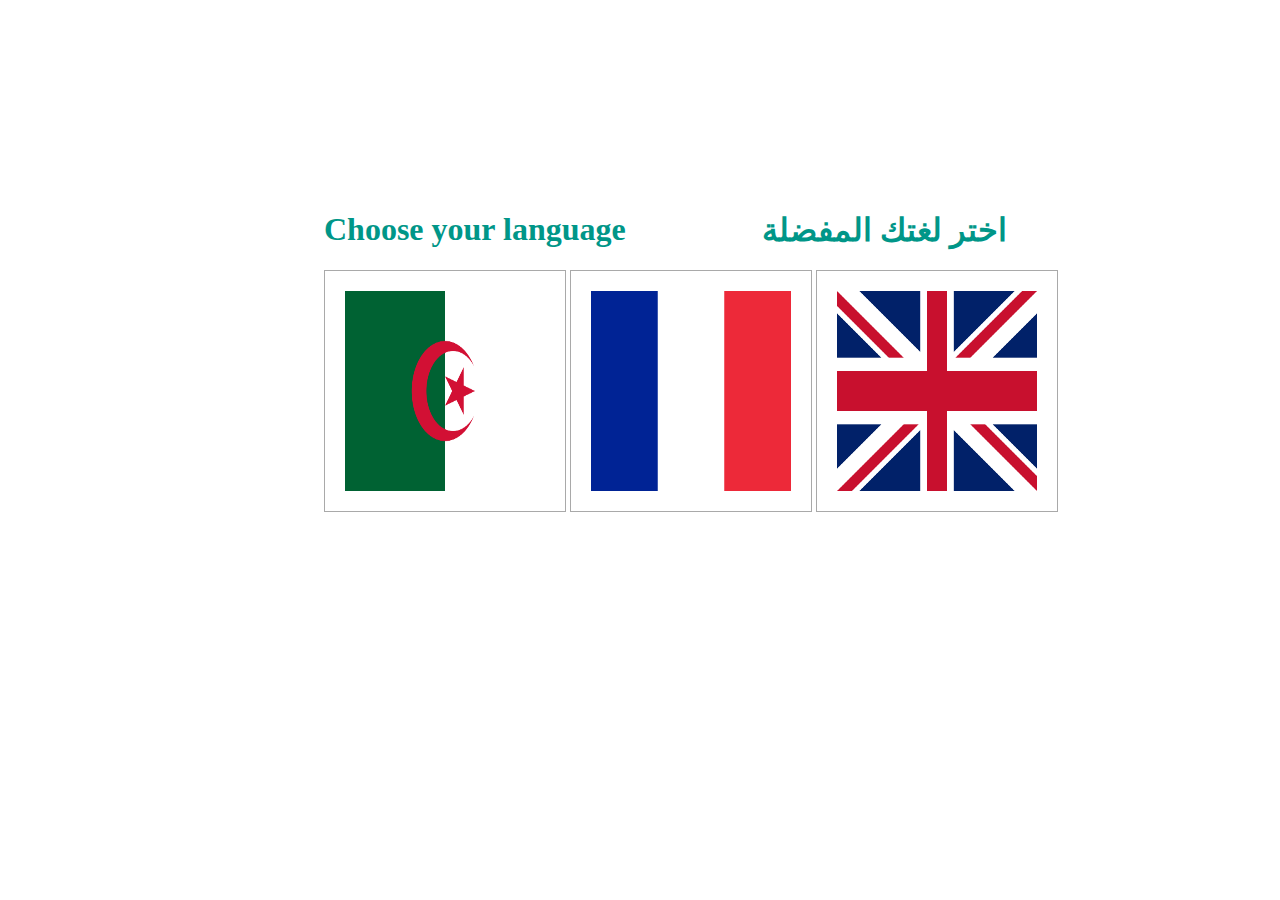
<file: index.html>
<!DOCTYPE html>
<html lang="en">
<head>
    <meta charset="UTF-8">
    <meta name="viewport" content="width=device-width, initial-scale=1.0">
    <meta http-equiv="X-UA-Compatible" content="ie=edge">
    <title>Darket</title>
    <link rel="stylesheet" type="text/css" href="css/language.css">
</head>
<body>
<div class="images">
        <h1 style="color: #009688;   float: left">Choose your language</h1>
        <h1 style="color: #009688; text-align: right; margin-right: 28%;">اختر لغتك المفضلة </h1>
    <a href="choseprofile_ar.html"><img src="img/algeria.webp" height="200px" width="200px" alt=""></a>
    <a href="choseprofile_fr.html"><img src="img/france.webp" height="200px" width="200px" alt=""></a>
    <a href="choseprofile.html"><img src="img/england.webp" height="200px" width="200px" alt=""></a>
</div>
</body>
</html>
</file>
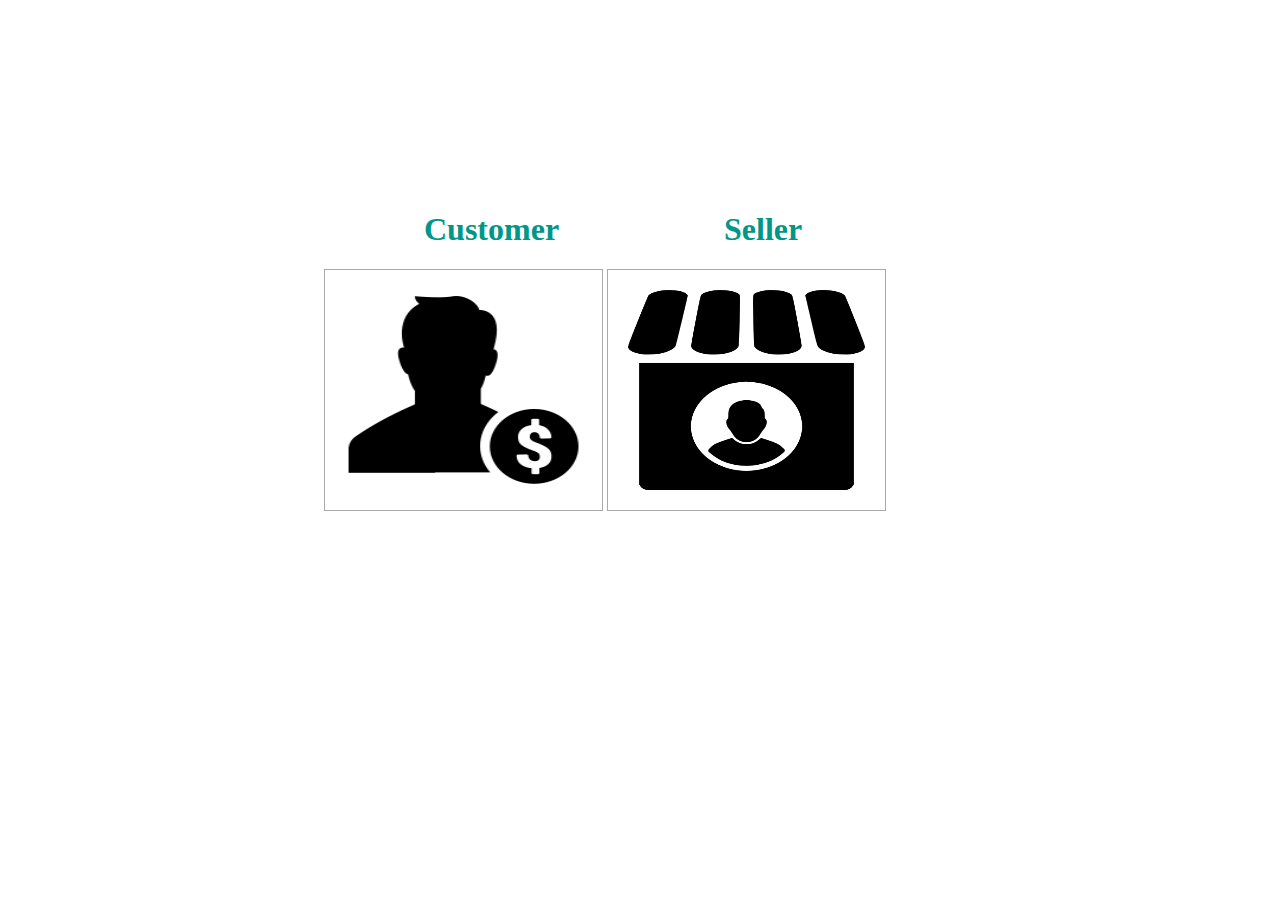
<file: choseprofile.html>
<!DOCTYPE html>
<html lang="en">
<head>
    <meta charset="UTF-8">
    <meta name="viewport" content="width=device-width, initial-scale=1.0">
    <meta http-equiv="X-UA-Compatible" content="ie=edge">
    <title>Darket</title>
    <link rel="stylesheet" type="text/css" href="css/choseprofile.css">
</head>
<body>
<div class="images">
        <h1 style="color: #009688; margin-left:100px;  float: left">Customer</h1>
        <h1 style="color: #009688; margin-left:400px;">Seller</h1>
    <a href="state.html"><img src="img/c4.png" height="200px" width="25%" alt=""></a>
    <a href="createprofile.html"><img src="img/s1.jpg" height="200px" width="25%" alt=""></a>
</div>
</body>
</html>
</file>
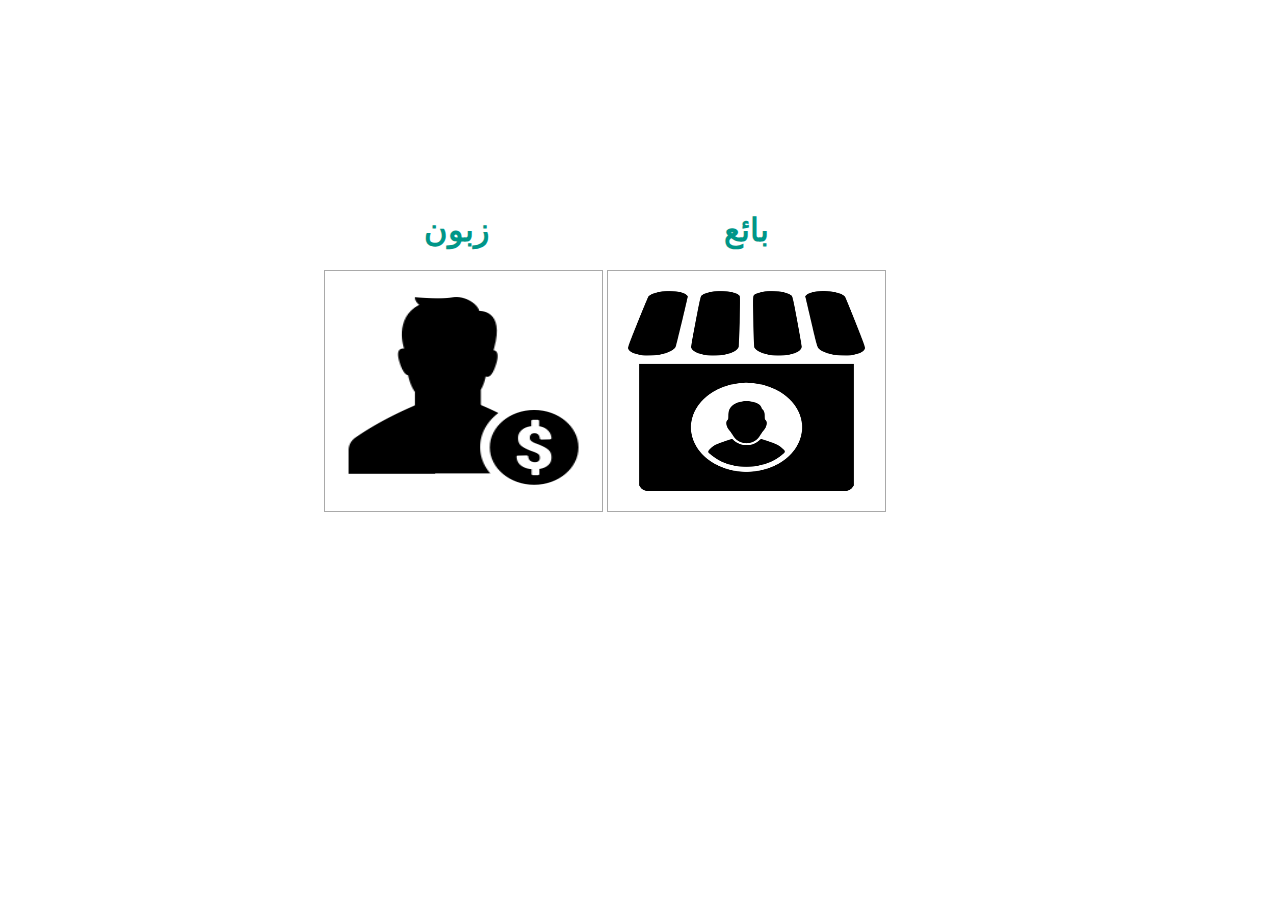
<file: choseprofile_ar.html>
<!DOCTYPE html>
<html lang="en">
<head>
    <meta charset="UTF-8">
    <meta name="viewport" content="width=device-width, initial-scale=1.0">
    <meta http-equiv="X-UA-Compatible" content="ie=edge">
    <title>Darket</title>
    <link rel="stylesheet" type="text/css" href="css/choseprofile.css">
</head>
<body>
<div class="images">
        <h1 style="color: #009688; margin-left:100px;  float: left">زبون</h1>
        <h1 style="color: #009688; margin-left:400px;">بائع</h1>
    <a href="state_ar.html"><img src="img/c4.png" height="200px" width="25%" alt=""></a>
    <a href="createprofile_ar.html"><img src="img/s1.jpg" height="200px" width="25%" alt=""></a>
</div>
</body>
</html>
</file>
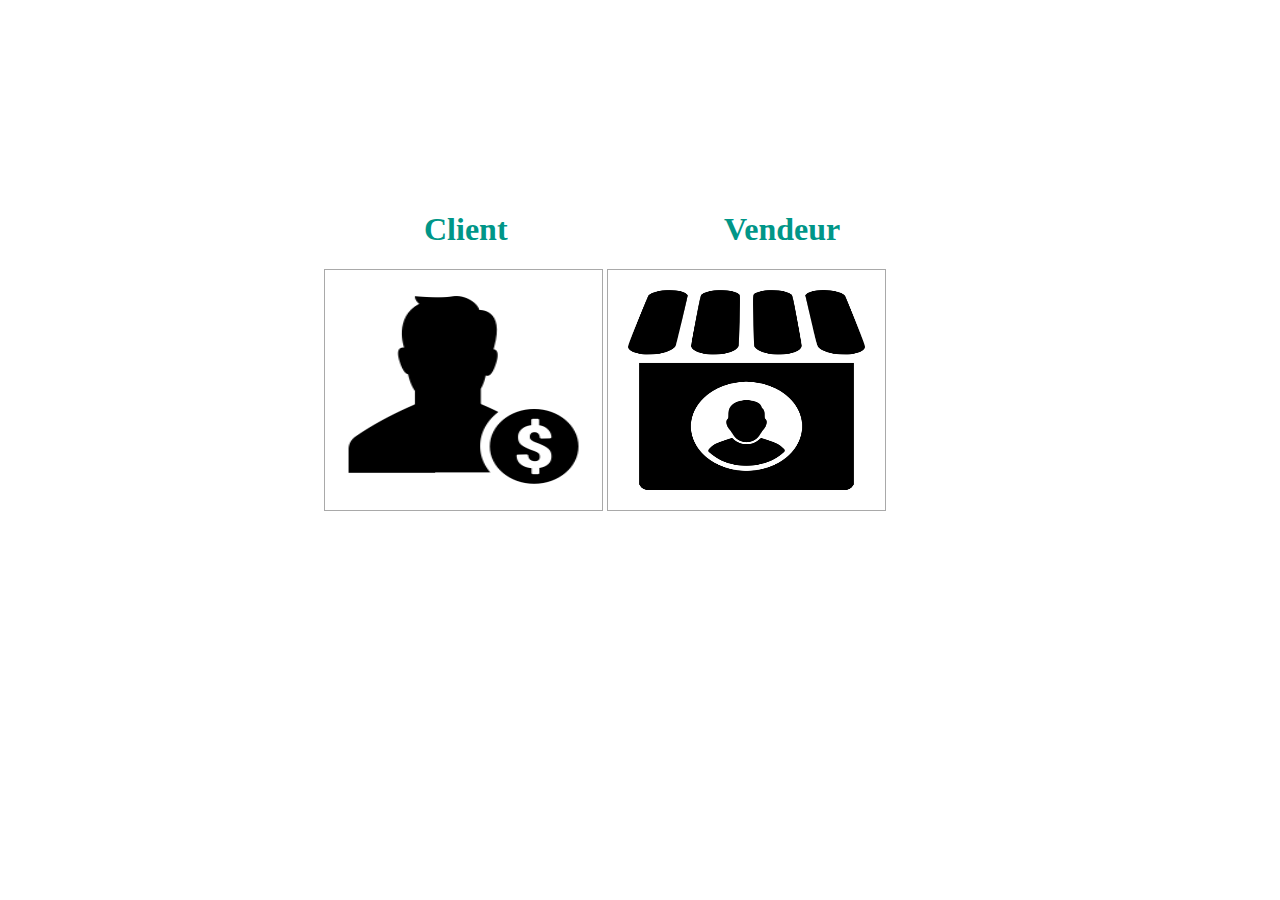
<file: choseprofile_fr.html>
<!DOCTYPE html>
<html lang="en">
<head>
    <meta charset="UTF-8">
    <meta name="viewport" content="width=device-width, initial-scale=1.0">
    <meta http-equiv="X-UA-Compatible" content="ie=edge">
    <title>Darket</title>
    <link rel="stylesheet" type="text/css" href="css/choseprofile.css">
</head>
<body>
<div class="images">
        <h1 style="color: #009688; margin-left:100px;  float: left">Client</h1>
        <h1 style="color: #009688; margin-left:400px;">Vendeur</h1>
    <a href="state_fr.html"><img src="img/c4.png" height="200px" width="25%" alt=""></a>
    <a href="createprofile_fr.html"><img src="img/s1.jpg" height="200px" width="25%" alt=""></a>
</div>
</body>
</html>
</file>
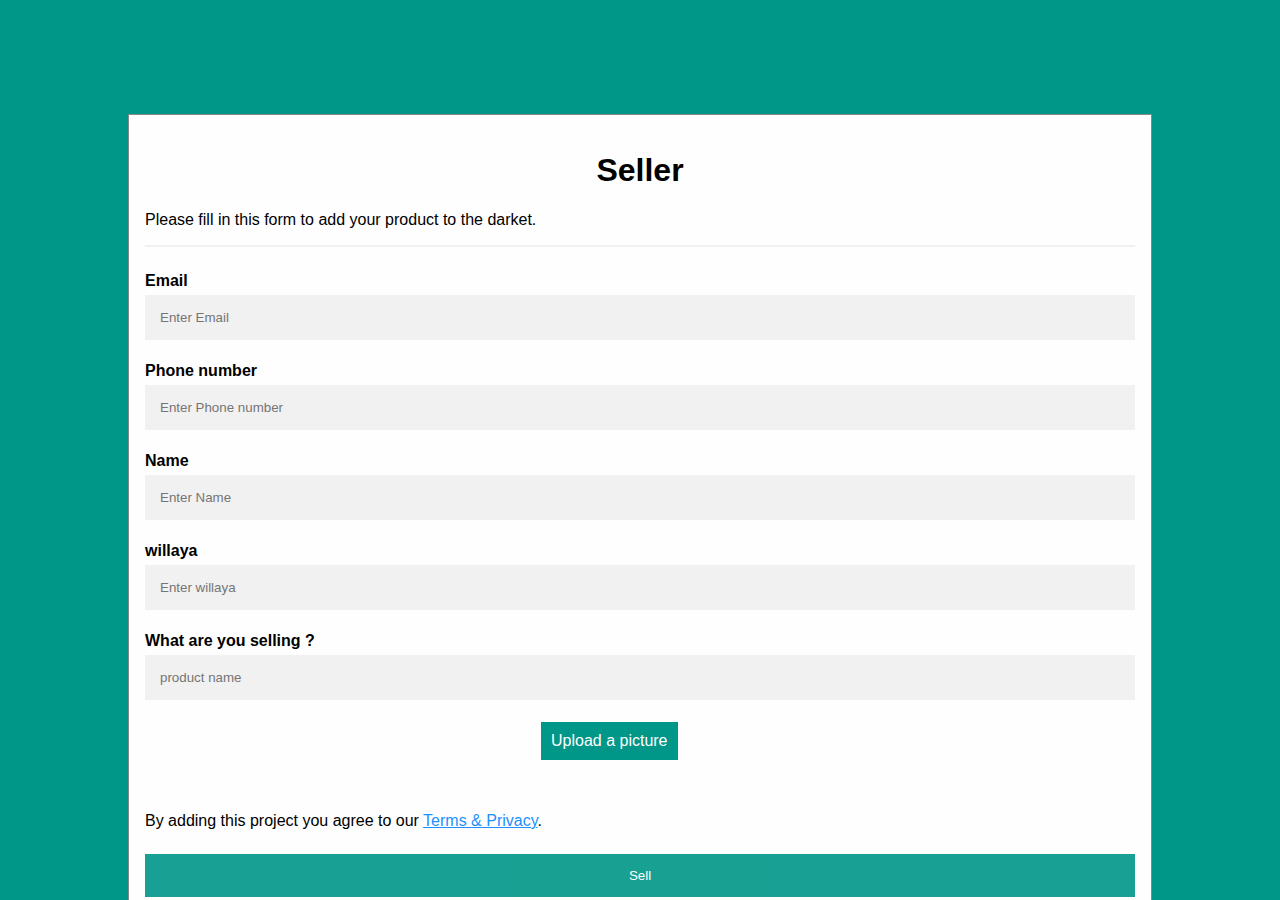
<file: createprofile.html>
<!DOCTYPE html>
<html>
<style>
body {font-family: Arial, Helvetica, sans-serif;}
* {box-sizing: border-box;}

/* Full-width input fields */
input[type=text], input[type=password] {
  width: 100%;
  padding: 15px;
  margin: 5px 0 22px 0;
  display: inline-block;
  border: none;
  background: #f1f1f1;
}

/* Add a background color when the inputs get focus */
input[type=text]:focus, input[type=password]:focus {
  background-color: #ddd;
  outline: none;
}

/* Set a style for all buttons */
button {
  background-color: #4CAF50;
  color: white;
  padding: 14px 20px;
  margin: 8px 0;
  border: none;
  cursor: pointer;
  width: 100%;
  opacity: 0.9;
}

button:hover {
  opacity:1;
}

/* Extra styles for the cancel button */
.cancelbtn {
  padding: 14px 20px;
  background-color: #f44336;
}

/* Float cancel and signup buttons and add an equal width */
.cancelbtn, .signupbtn {
  float: left;
  width: 100%;
}

/* Add padding to container elements */
.container {
  padding: 16px;
}

/* The Modal (background) */
.modal {
  display: none; /* Hidden by default */
  position: fixed; /* Stay in place */
  z-index: 1; /* Sit on top */
  left: 0;
  top: 0;
  width: 100%; /* Full width */
  height: 100%; /* Full height */
  overflow: auto; /* Enable scroll if needed */
  background-color: #009688;
  padding-top: 50px;
}

/* Modal Content/Box */
.modal-content {
  background-color: #fefefe;
  margin: 5% auto 15% auto; /* 5% from the top, 15% from the bottom and centered */
  border: 1px solid #888;
  width: 80%; /* Could be more or less, depending on screen size */
}

/* Style the horizontal ruler */
hr {
  border: 1px solid #f1f1f1;
  margin-bottom: 25px;
}
 
/* The Close Button (x) */
.close {
  position: absolute;
  right: 35px;
  top: 15px;
  font-size: 40px;
  font-weight: bold;
  color: #f1f1f1;
}

.close:hover,
.close:focus {
  color: #f44336;
  cursor: pointer;
}

/* Clear floats */
.clearfix::after {
  content: "";
  clear: both;
  display: table;
}

/* Change styles for cancel button and signup button on extra small screens */
@media screen and (max-width: 300px) {
  .cancelbtn, .signupbtn {
     width: 100%;
  }
}

</style>
<body>

<h2></h2>

<!--<button onclick="document.getElementById('id01').style.display='block'" style="width:auto;">Sign Up</button>-->

<div id="id01" class="modal" style="display: block;">
  <!--<span onclick="document.getElementById('id01').style.display='none'" class="close" title="Close Modal">&times;</span>-->
  <form class="modal-content" action="state.html" method="POST" target="_blank" >
    <div class="container">
      <h1 style="text-align: center;">Seller</h1>
      <p>Please fill in this form to add your product to the darket.</p>
      <hr>
      <label for="email"><b>Email</b></label>
      <input type="text" placeholder="Enter Email" name="email" >

      <label for=""><b>Phone number</b></label>
      <input type="text" placeholder="Enter Phone number" name="" >

      <label for=""><b>Name</b></label>
      <input type="text" placeholder="Enter Name" name="" >

      <label for=""><b>willaya</b></label>
      <input type="text" placeholder="Enter willaya" name="" >

      <label for="product"><b>What are you selling ?</b></label>
      <input type="text" placeholder="product name" name="product" >

      <label style=" 
      margin-left:40% ;
      padding: 10px;
      background: #009688; 
      display: table;
      color: #fff;">Upload a picture
      <input type="file" size="60"  style="display:none;"></label>
      <br>
      <br>

      <p>By adding this project you agree to our <a href="#" style="color:dodgerblue">Terms & Privacy</a>.</p>

      <div class="clearfix">
        <!--<button type="button" onclick="document.getElementById('id01').style.display=''" class="cancelbtn">Cancel</button>-->
        <button class="signupbtn"  style="background-color: #009688;">Sell</button>
      </div>
    </div>
  </form>
</div>

<script>
// Get the modal
var modal = document.getElementById('id01');

// When the user clicks anywhere outside of the modal, close it
window.onclick = function(event) {
  if (event.target == modal) {
    modal.style.display = "none";
  }
}
</script>

</body>
</html>
</file>
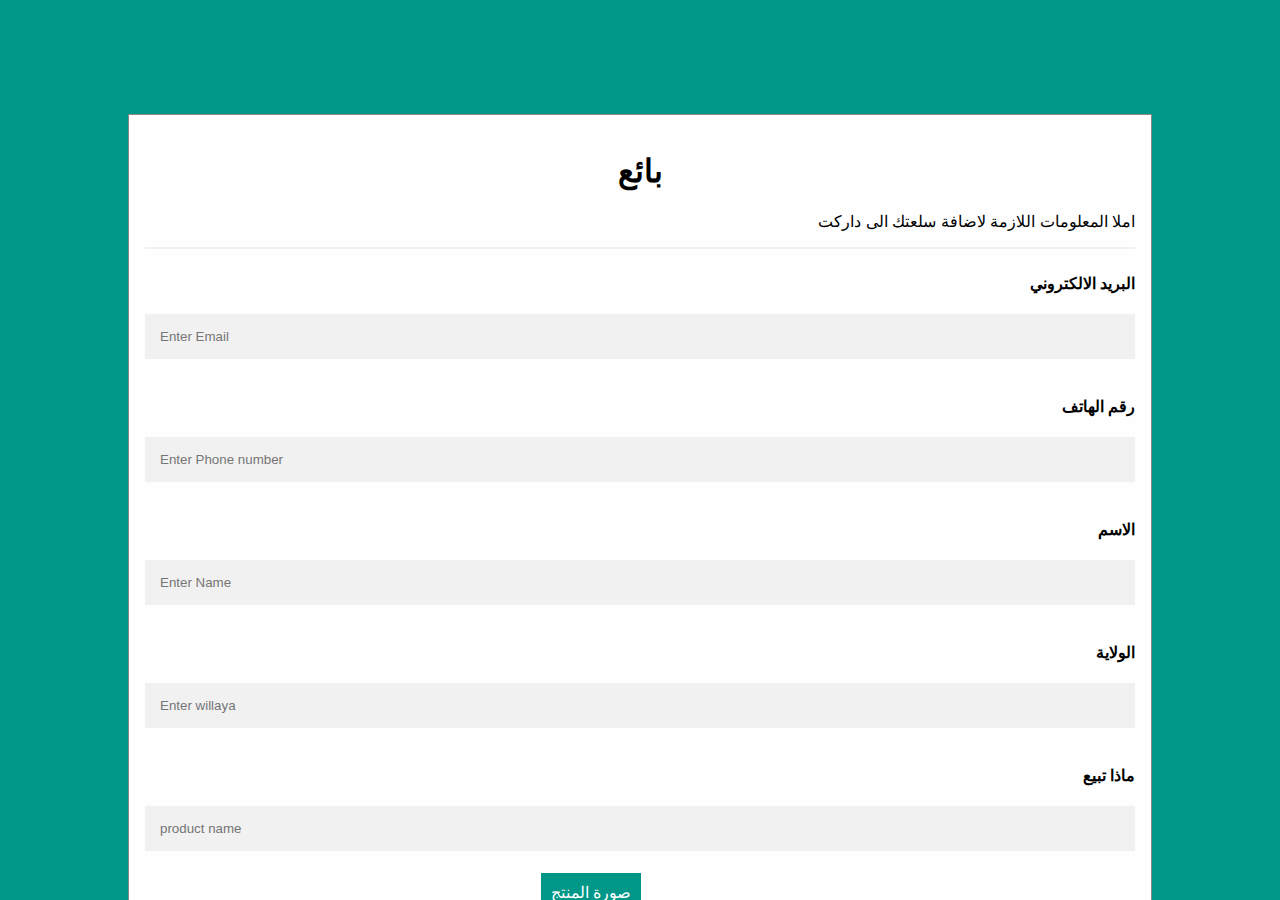
<file: createprofile_ar.html>
<!DOCTYPE html>
<html>
<style>
body {font-family: Arial, Helvetica, sans-serif;}
* {box-sizing: border-box;}

/* Full-width input fields */
input[type=text], input[type=password] {
  width: 100%;
  padding: 15px;
  margin: 5px 0 22px 0;
  display: inline-block;
  border: none;
  background: #f1f1f1;
}

/* Add a background color when the inputs get focus */
input[type=text]:focus, input[type=password]:focus {
  background-color: #ddd;
  outline: none;
}

/* Set a style for all buttons */
button {
  background-color: #4CAF50;
  color: white;
  padding: 14px 20px;
  margin: 8px 0;
  border: none;
  cursor: pointer;
  width: 100%;
  opacity: 0.9;
}

button:hover {
  opacity:1;
}

/* Extra styles for the cancel button */
.cancelbtn {
  padding: 14px 20px;
  background-color: #f44336;
}

/* Float cancel and signup buttons and add an equal width */
.cancelbtn, .signupbtn {
  float: left;
  width: 100%;
}

/* Add padding to container elements */
.container {
  padding: 16px;
}

/* The Modal (background) */
.modal {
  display: none; /* Hidden by default */
  position: fixed; /* Stay in place */
  z-index: 1; /* Sit on top */
  left: 0;
  top: 0;
  width: 100%; /* Full width */
  height: 100%; /* Full height */
  overflow: auto; /* Enable scroll if needed */
  background-color: #009688;
  padding-top: 50px;
}

/* Modal Content/Box */
.modal-content {
  background-color: #fefefe;
  margin: 5% auto 15% auto; /* 5% from the top, 15% from the bottom and centered */
  border: 1px solid #888;
  width: 80%; /* Could be more or less, depending on screen size */
}

/* Style the horizontal ruler */
hr {
  border: 1px solid #f1f1f1;
  margin-bottom: 25px;
}
 
/* The Close Button (x) */
.close {
  position: absolute;
  right: 35px;
  top: 15px;
  font-size: 40px;
  font-weight: bold;
  color: #f1f1f1;
}

.close:hover,
.close:focus {
  color: #f44336;
  cursor: pointer;
}

/* Clear floats */
.clearfix::after {
  content: "";
  clear: both;
  display: table;
}

/* Change styles for cancel button and signup button on extra small screens */
@media screen and (max-width: 300px) {
  .cancelbtn, .signupbtn {
     width: 100%;
  }
}

</style>
<body>

<h2></h2>

<!--<button onclick="document.getElementById('id01').style.display='block'" style="width:auto;">Sign Up</button>-->

<div id="id01" class="modal" style="display: block;">
  <!--<span onclick="document.getElementById('id01').style.display='none'" class="close" title="Close Modal">&times;</span>-->
  <form class="modal-content" action="state_ar.html" method="POST" >
    <div class="container">
      <h1 style="text-align: center;">بائع</h1>
      <p style="text-align: right;">املا المعلومات اللازمة لاضافة سلعتك الى داركت </p>
      <hr>
      <label for="email"><b><p  style="text-align: right;">البريد الالكتروني</p> </b> 
      <input type="text" placeholder="Enter Email" name="email" ></label>

      <label for=""><b><p  style="text-align: right;"> رقم الهاتف </p></b></label>
      <input type="text" placeholder="Enter Phone number" name="" >

      <label for=""><b><p  style="text-align: right;">الاسم </p></b></label>
      <input type="text" placeholder="Enter Name" name="" >

      <label for=""><b><p  style="text-align: right;">الولاية </p></b></label>
      <input type="text" placeholder="Enter willaya" name="" >

      <label for="product"><b><p  style="text-align: right;">ماذا تبيع </p></b></label>
      <input type="text" placeholder="product name" name="product" >

      <label style=" 
      margin-left:40% ;
      padding: 10px;
      background: #009688; 
      display: table;
      color: #fff;">صورة المنتج
      <input type="file" size="60"  style="display:none;"></label>
      <br>
      <br>

      <p>By adding this project you agree to our <a href="#" style="color:dodgerblue">Terms & Privacy</a>.</p>

      <div class="clearfix">
        <!--<button type="button" onclick="document.getElementById('id01').style.display=''" class="cancelbtn">Cancel</button>-->
        <button  class="signupbtn"  style="background-color: #009688;"> بيع</button>
      </div>
    </div>
  </form>
</div>

<script>
// Get the modal
var modal = document.getElementById('id01');

// When the user clicks anywhere outside of the modal, close it
window.onclick = function(event) {
  if (event.target == modal) {
    modal.style.display = "none";
  }
}
</script>

</body>
</html>
</file>
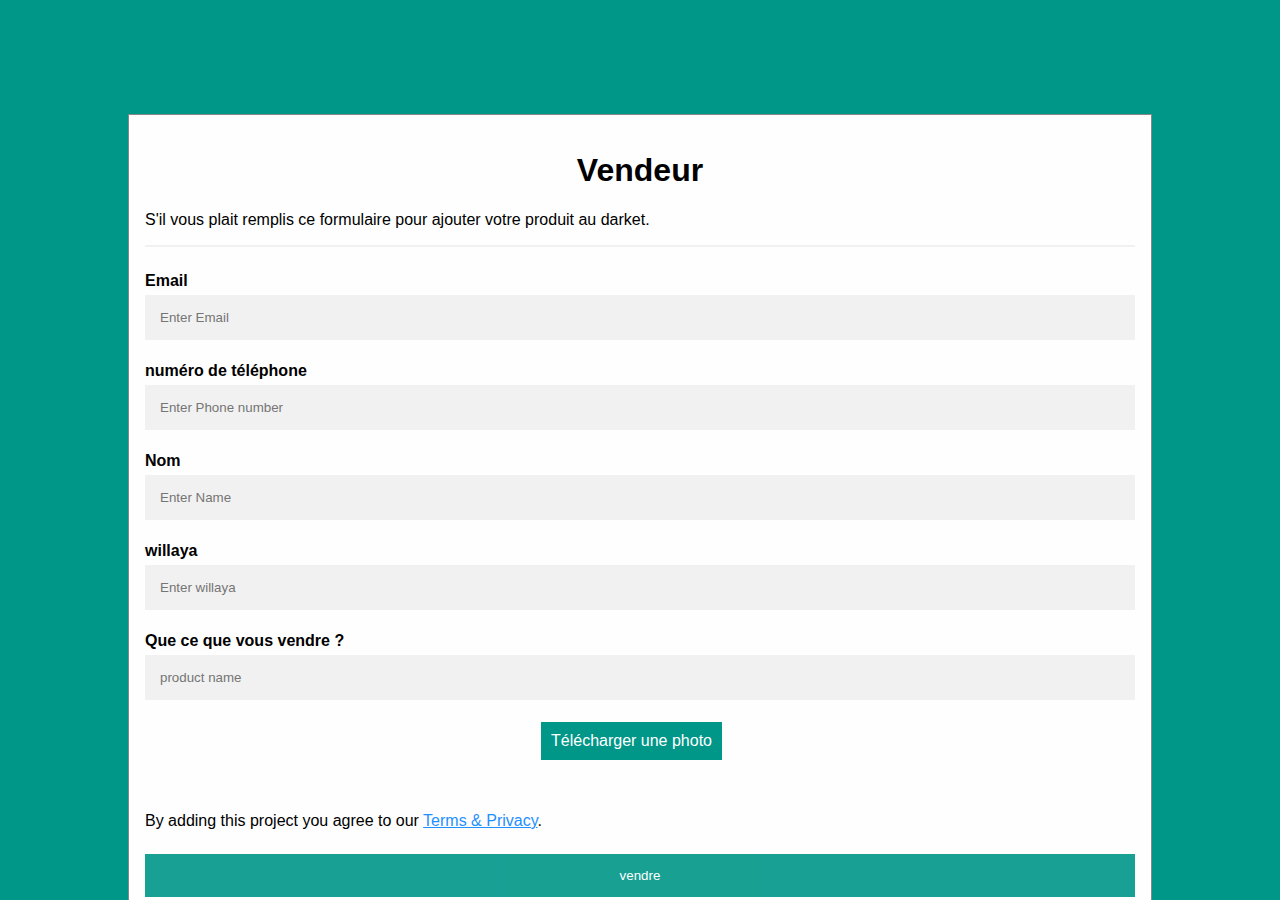
<file: createprofile_fr.html>
<!DOCTYPE html>
<html>
<style>
body {font-family: Arial, Helvetica, sans-serif;}
* {box-sizing: border-box;}

/* Full-width input fields */
input[type=text], input[type=password] {
  width: 100%;
  padding: 15px;
  margin: 5px 0 22px 0;
  display: inline-block;
  border: none;
  background: #f1f1f1;
}

/* Add a background color when the inputs get focus */
input[type=text]:focus, input[type=password]:focus {
  background-color: #ddd;
  outline: none;
}

/* Set a style for all buttons */
button {
  background-color: #4CAF50;
  color: white;
  padding: 14px 20px;
  margin: 8px 0;
  border: none;
  cursor: pointer;
  width: 100%;
  opacity: 0.9;
}

button:hover {
  opacity:1;
}

/* Extra styles for the cancel button */
.cancelbtn {
  padding: 14px 20px;
  background-color: #f44336;
}

/* Float cancel and signup buttons and add an equal width */
.cancelbtn, .signupbtn {
  float: left;
  width: 100%;
}

/* Add padding to container elements */
.container {
  padding: 16px;
}

/* The Modal (background) */
.modal {
  display: none; /* Hidden by default */
  position: fixed; /* Stay in place */
  z-index: 1; /* Sit on top */
  left: 0;
  top: 0;
  width: 100%; /* Full width */
  height: 100%; /* Full height */
  overflow: auto; /* Enable scroll if needed */
  background-color: #009688;
  padding-top: 50px;
}

/* Modal Content/Box */
.modal-content {
  background-color: #fefefe;
  margin: 5% auto 15% auto; /* 5% from the top, 15% from the bottom and centered */
  border: 1px solid #888;
  width: 80%; /* Could be more or less, depending on screen size */
}

/* Style the horizontal ruler */
hr {
  border: 1px solid #f1f1f1;
  margin-bottom: 25px;
}
 
/* The Close Button (x) */
.close {
  position: absolute;
  right: 35px;
  top: 15px;
  font-size: 40px;
  font-weight: bold;
  color: #f1f1f1;
}

.close:hover,
.close:focus {
  color: #f44336;
  cursor: pointer;
}

/* Clear floats */
.clearfix::after {
  content: "";
  clear: both;
  display: table;
}

/* Change styles for cancel button and signup button on extra small screens */
@media screen and (max-width: 300px) {
  .cancelbtn, .signupbtn {
     width: 100%;
  }
}

</style>
<body>

<h2></h2>

<!--<button onclick="document.getElementById('id01').style.display='block'" style="width:auto;">Sign Up</button>-->

<div id="id01" class="modal" style="display: block;">
  <!--<span onclick="document.getElementById('id01').style.display='none'" class="close" title="Close Modal">&times;</span>-->
  <form class="modal-content" action="state_fr.html" method="POST" >
    <div class="container">
      <h1 style="text-align: center;">Vendeur</h1>
      <p>S'il vous plait remplis ce formulaire pour ajouter votre produit au darket.</p>
      <hr>
      <label for="email"><b>Email</b></label>
      <input type="text" placeholder="Enter Email" name="email" >

      <label for=""><b>numéro de téléphone</b></label>
      <input type="text" placeholder="Enter Phone number" name="" >

      <label for=""><b>Nom</b></label>
      <input type="text" placeholder="Enter Name" name="" >

      <label for=""><b>willaya</b></label>
      <input type="text" placeholder="Enter willaya" name="" >

      <label for="product"><b>Que ce que vous vendre ?</b></label>
      <input type="text" placeholder="product name" name="product" >

      <label style=" 
      margin-left:40% ;
      padding: 10px;
      background: #009688; 
      display: table;
      color: #fff;">Télécharger une photo
      <input type="file" size="60"  style="display:none;"></label>
      <br>
      <br>

      <p>By adding this project you agree to our <a href="#" style="color:dodgerblue">Terms & Privacy</a>.</p>

      <div class="clearfix">
        <!--<button type="button" onclick="document.getElementById('id01').style.display=''" class="cancelbtn">Cancel</button>-->
        <button  class="signupbtn"  style="background-color: #009688;">vendre</button>
      </div>
    </div>
  </form>
</div>

<script>
// Get the modal
var modal = document.getElementById('id01');

// When the user clicks anywhere outside of the modal, close it
window.onclick = function(event) {
  if (event.target == modal) {
    modal.style.display = "none";
  }
}
</script>

</body>
</html>
</file>
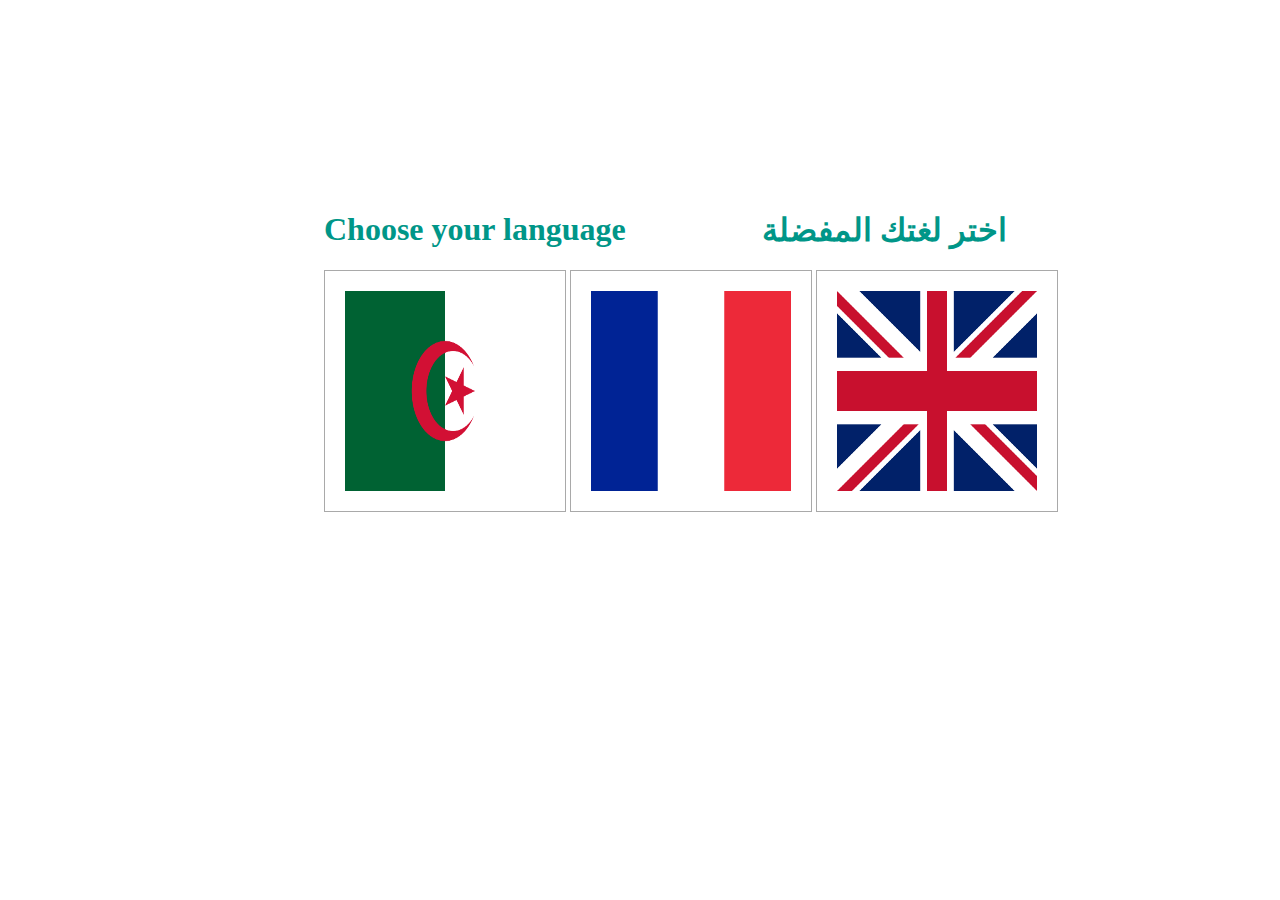
<file: Language.html>
<!DOCTYPE html>
<html lang="en">
<head>
    <meta charset="UTF-8">
    <meta name="viewport" content="width=device-width, initial-scale=1.0">
    <meta http-equiv="X-UA-Compatible" content="ie=edge">
    <title>Darket</title>
    <link rel="stylesheet" type="text/css" href="css/language.css">
</head>
<body>
<div class="images">
        <h1 style="color: #009688;   float: left">Choose your language</h1>
        <h1 style="color: #009688; text-align: right; margin-right: 28%;">اختر لغتك المفضلة </h1>
    <a href="state_ar.html"><img src="img/algeria.webp" height="200px" width="200px" alt=""></a>
    <a href="state_fr.html"><img src="img/france.webp" height="200px" width="200px" alt=""></a>
    <a href="state.html"><img src="img/england.webp" height="200px" width="200px" alt=""></a>
</div>
</body>
</html>
</file>
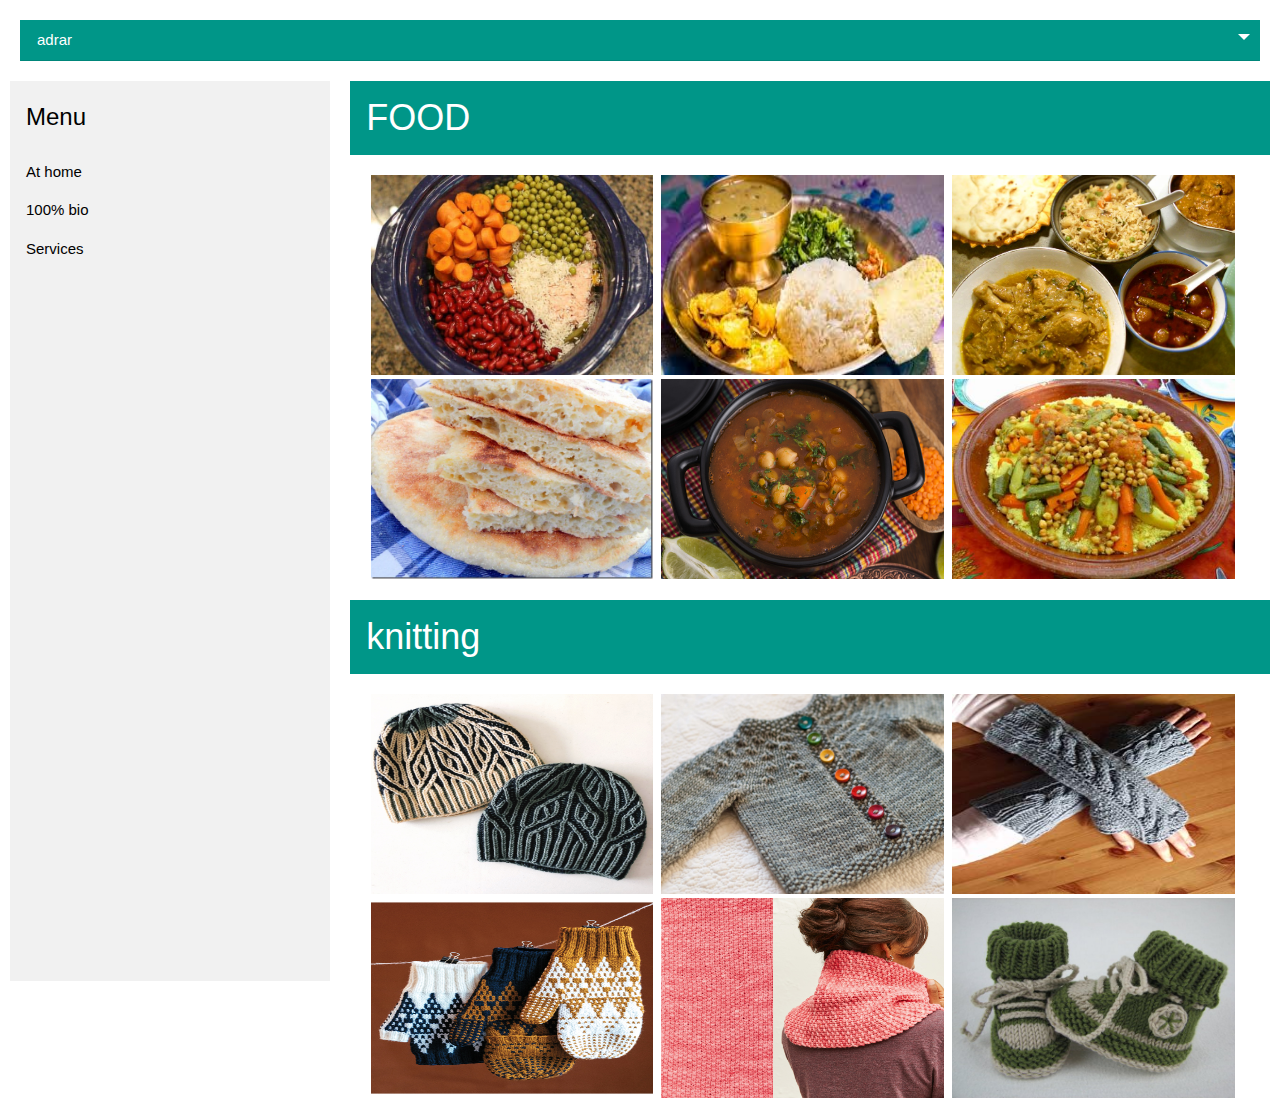
<file: state.html>
<!DOCTYPE html>
<html lang="en">
<head>
    <meta charset="UTF-8">
    <meta name="viewport" content="width=device-width, initial-scale=1.0">
    <meta http-equiv="X-UA-Compatible" content="ie=edge">
    <title>Darket</title>
    <link rel="stylesheet" type="text/css" href="css/state.css">
    <script src="https://ajax.googleapis.com/ajax/libs/jquery/3.4.1/jquery.min.js"></script>
    <link rel="stylesheet" href="https://www.w3schools.com/w3css/4/w3.css">
</head>
<body>
    <div class="custom-select">
        <form action="">
        
          <select name="state" >
            <option value="adrar">adrar</option>
            <option value="chlef">chlef</option>
            <option value="lagouat">lagouat</option>
            <option value="Oum el bouaghi">Oum el bouaghi</option>
          </select>
          <select name="city">
                <option value="timimoun">timimoun</option>
                <option value="Adrar ">Adrar </option>
                <option value="Aoulef ">Aoulef </option>
                <option value="Reggane ">Reggane </option>
          </select>
        </form>
    </div>

    <div class="cls2">
    <!-- Sidebar -->
<div class="w3-sidebar w3-light-grey w3-bar-block" style="width:25%">
        <h3 class="w3-bar-item">Menu</h3>
        <a href="#" class="w3-bar-item w3-button">At home</a>
        <a href="#" class="w3-bar-item w3-button">100% bio</a>
        <a href="#" class="w3-bar-item w3-button">Services</a>
      </div>
      
      <!-- Page Content -->
      <div style="margin-left:27%">
      
      <div class="w3-container w3-teal">
        <h1>FOOD</h1>
      </div>
      <div style="margin:2%">
      <img src="img/f1.jpg" alt="Car" height="200px" width="32%" style="margin:2px">
      <img src="img/f2.jpg" alt="Car" height="200px" width="32%" style="margin:2px">
      <img src="img/f3.jpg" alt="Car" height="200px" width="32%" style="margin:2px">
      <img src="img/f4.jpg" alt="Car" height="200px" width="32%" style="margin:2px" >
      <img src="img/f5.jpg" alt="Car" height="200px" width="32%" style="margin:2px" >
      <img src="img/f6.jpg" alt="Car" height="200px" width="32%" style="margin:2px" >
    </div>
      <div class="w3-container w3-teal">
            <h1>knitting</h1>
          </div>
          <div style="margin:2%">
                <img src="img/k1.jpg" alt="Car" height="200px" width="32%" style="margin:2px">
                <img src="img/k2.webp" alt="Car" height="200px" width="32%" style="margin:2px">
                <img src="img/k3.jpg" alt="Car" height="200px" width="32%" style="margin:2px">
                <img src="img/k4.jpg" alt="Car" height="200px" width="32%" style="margin:2px" >
                <img src="img/k5.jpg" alt="Car" height="200px" width="32%" style="margin:2px" >
                <img src="img/k6.jpg" alt="Car" height="200px" width="32%" style="margin:2px" >
              </div>
      </div>
       
          </div>
    </div>


    <script>
    var x, i, j, selElmnt, a, b, c;
/* Look for any elements with the class "custom-select": */
x = document.getElementsByClassName("custom-select");
for (i = 0; i < x.length; i++) {
  selElmnt = x[i].getElementsByTagName("select")[0];
  /* For each element, create a new DIV that will act as the selected item: */
  a = document.createElement("DIV");
  a.setAttribute("class", "select-selected");
  a.innerHTML = selElmnt.options[selElmnt.selectedIndex].innerHTML;
  x[i].appendChild(a);
  /* For each element, create a new DIV that will contain the option list: */
  b = document.createElement("DIV");
  b.setAttribute("class", "select-items select-hide");
  for (j = 1; j < selElmnt.length; j++) {
    /* For each option in the original select element,
    create a new DIV that will act as an option item: */
    c = document.createElement("DIV");
    c.innerHTML = selElmnt.options[j].innerHTML;
    c.addEventListener("click", function(e) {
        /* When an item is clicked, update the original select box,
        and the selected item: */
        var y, i, k, s, h;
        s = this.parentNode.parentNode.getElementsByTagName("select")[0];
        h = this.parentNode.previousSibling;
        for (i = 0; i < s.length; i++) {
          if (s.options[i].innerHTML == this.innerHTML) {
            s.selectedIndex = i;
            h.innerHTML = this.innerHTML;
            y = this.parentNode.getElementsByClassName("same-as-selected");
            for (k = 0; k < y.length; k++) {
              y[k].removeAttribute("class");
            }
            this.setAttribute("class", "same-as-selected");
            break;
          }
        }
        h.click();
    });
    b.appendChild(c);
  }
  x[i].appendChild(b);
  a.addEventListener("click", function(e) {
    /* When the select box is clicked, close any other select boxes,
    and open/close the current select box: */
    e.stopPropagation();
    closeAllSelect(this);
    this.nextSibling.classList.toggle("select-hide");
    this.classList.toggle("select-arrow-active");
  });
}

function closeAllSelect(elmnt) {
  /* A function that will close all select boxes in the document,
  except the current select box: */
  var x, y, i, arrNo = [];
  x = document.getElementsByClassName("select-items");
  y = document.getElementsByClassName("select-selected");
  for (i = 0; i < y.length; i++) {
    if (elmnt == y[i]) {
      arrNo.push(i)
    } else {
      y[i].classList.remove("select-arrow-active");
    }
  }
  for (i = 0; i < x.length; i++) {
    if (arrNo.indexOf(i)) {
      x[i].classList.add("select-hide");
    }
  }
}

/* If the user clicks anywhere outside the select box,
then close all select boxes: */
document.addEventListener("click", closeAllSelect);
    </script>
</body>
</html>
</file>
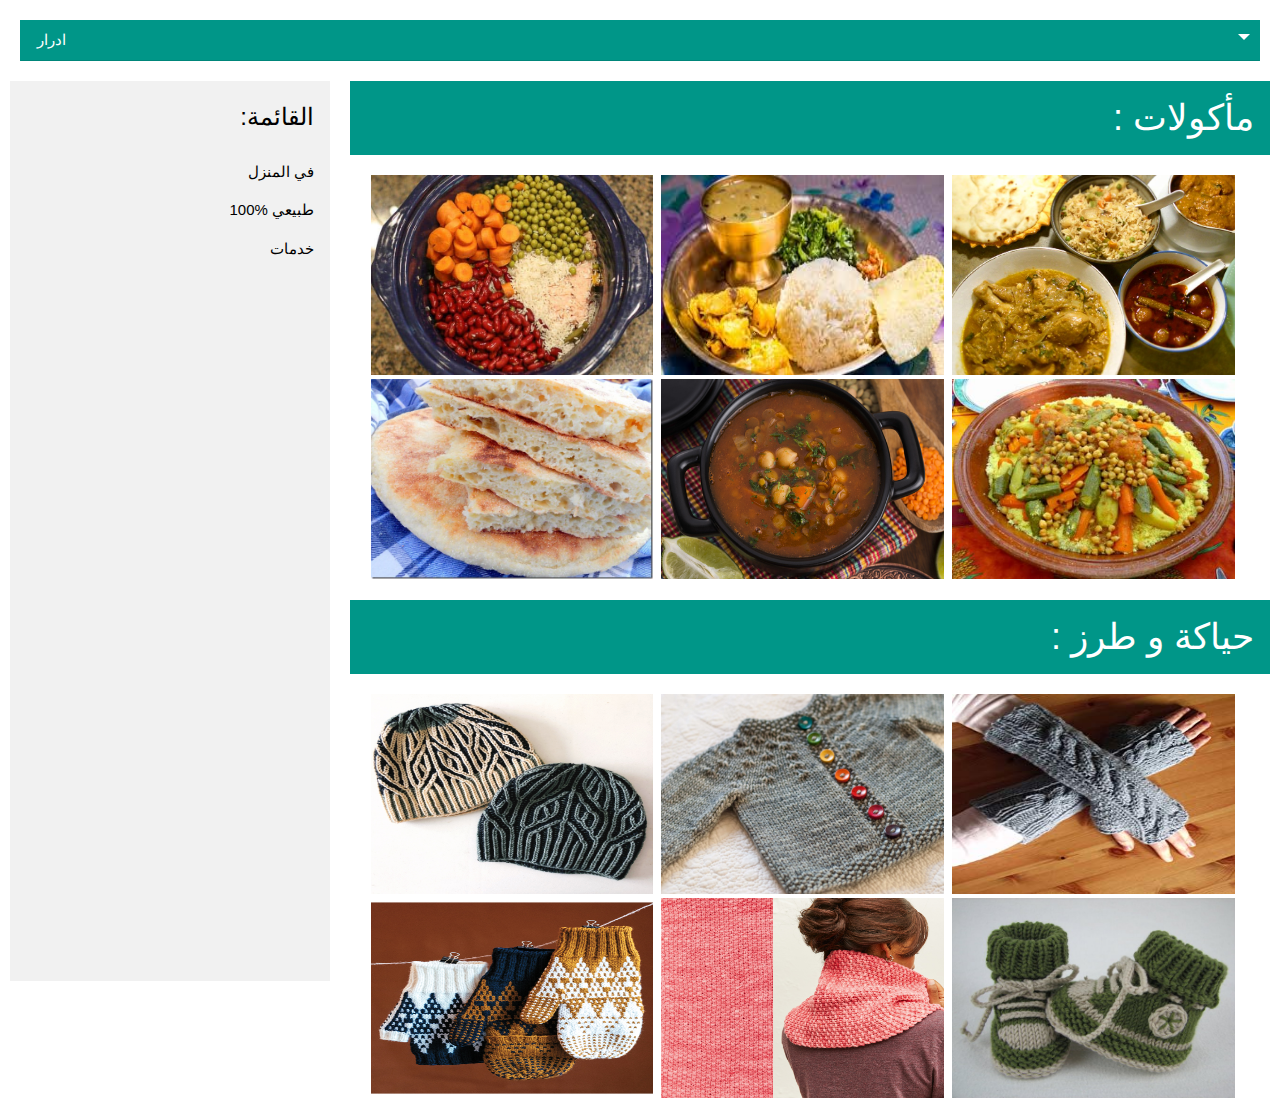
<file: state_ar.html>
<!DOCTYPE html>
<html lang="en">
<head>
    <meta charset="UTF-8">
    <meta name="viewport" content="width=device-width, initial-scale=1.0">
    <meta http-equiv="X-UA-Compatible" content="ie=edge">
    <title>Darket</title>
    <link rel="stylesheet" type="text/css" href="css/state.css">
    <script src="https://ajax.googleapis.com/ajax/libs/jquery/3.4.1/jquery.min.js"></script>
    <link rel="stylesheet" href="https://www.w3schools.com/w3css/4/w3.css">
</head>
<body>
    <div class="custom-select">
        <form action="">
        
          <select name="state">
            <option value="adrar">ادرار</option>
            <option value="chlef">الشلف</option>
            <option value="lagouat">الاغواط</option>
            <option value="Oum el bouaghi">ام البواقي</option>
          </select>
          <select name="city">
                <option value="timimoun">timimoun</option>
                <option value="Adrar ">Adrar </option>
                <option value="Aoule ">Aoulef </option>
                <option value="Reggane ">Reggane </option>
          </select>
        </form>
    </div>
    <div>
            <div class="cls2">
                    <!-- Sidebar -->
                <div class="w3-sidebar w3-light-grey w3-bar-block" style="width:25%">
                        <h3 class="w3-bar-item" style="text-align: right;"> :القائمة </h3>
                        <a href="#" class="w3-bar-item w3-button" style="text-align: right;">في المنزل</a>
                        <a href="#" class="w3-bar-item w3-button" style="text-align: right;"> 100% طبيعي </a>
                        <a href="#" class="w3-bar-item w3-button" style="text-align: right;"> خدمات </a>
                      </div>
                      
                      <!-- Page Content -->
                      <div style="margin-left:27%">
                      
                      <div class="w3-container w3-teal">
                        <h1 style="text-align: right;">: مأكولات </h1>
                      </div>
                      <div style="margin:2%">
                      <img src="img/f1.jpg" alt="Car" height="200px" width="32%" style="margin:2px">
                      <img src="img/f2.jpg" alt="Car" height="200px" width="32%" style="margin:2px">
                      <img src="img/f3.jpg" alt="Car" height="200px" width="32%" style="margin:2px">
                      <img src="img/f4.jpg" alt="Car" height="200px" width="32%" style="margin:2px" >
                      <img src="img/f5.jpg" alt="Car" height="200px" width="32%" style="margin:2px" >
                      <img src="img/f6.jpg" alt="Car" height="200px" width="32%" style="margin:2px" >
                    </div>
                      <div class="w3-container w3-teal">
                            <h1 style="text-align: right;">: حياكة و طرز </h1>
                          </div>
                          <div style="margin:2%">
                                <img src="img/k1.jpg" alt="Car" height="200px" width="32%" style="margin:2px">
                                <img src="img/k2.webp" alt="Car" height="200px" width="32%" style="margin:2px">
                                <img src="img/k3.jpg" alt="Car" height="200px" width="32%" style="margin:2px">
                                <img src="img/k4.jpg" alt="Car" height="200px" width="32%" style="margin:2px" >
                                <img src="img/k5.jpg" alt="Car" height="200px" width="32%" style="margin:2px" >
                                <img src="img/k6.jpg" alt="Car" height="200px" width="32%" style="margin:2px" >
                              </div>
                      </div>
                       
                          </div>

    </div>



    <script>
    var x, i, j, selElmnt, a, b, c;
/* Look for any elements with the class "custom-select": */
x = document.getElementsByClassName("custom-select");
for (i = 0; i < x.length; i++) {
  selElmnt = x[i].getElementsByTagName("select")[0];
  /* For each element, create a new DIV that will act as the selected item: */
  a = document.createElement("DIV");
  a.setAttribute("class", "select-selected");
  a.innerHTML = selElmnt.options[selElmnt.selectedIndex].innerHTML;
  x[i].appendChild(a);
  /* For each element, create a new DIV that will contain the option list: */
  b = document.createElement("DIV");
  b.setAttribute("class", "select-items select-hide");
  for (j = 1; j < selElmnt.length; j++) {
    /* For each option in the original select element,
    create a new DIV that will act as an option item: */
    c = document.createElement("DIV");
    c.innerHTML = selElmnt.options[j].innerHTML;
    c.addEventListener("click", function(e) {
        /* When an item is clicked, update the original select box,
        and the selected item: */
        var y, i, k, s, h;
        s = this.parentNode.parentNode.getElementsByTagName("select")[0];
        h = this.parentNode.previousSibling;
        for (i = 0; i < s.length; i++) {
          if (s.options[i].innerHTML == this.innerHTML) {
            s.selectedIndex = i;
            h.innerHTML = this.innerHTML;
            y = this.parentNode.getElementsByClassName("same-as-selected");
            for (k = 0; k < y.length; k++) {
              y[k].removeAttribute("class");
            }
            this.setAttribute("class", "same-as-selected");
            break;
          }
        }
        h.click();
    });
    b.appendChild(c);
  }
  x[i].appendChild(b);
  a.addEventListener("click", function(e) {
    /* When the select box is clicked, close any other select boxes,
    and open/close the current select box: */
    e.stopPropagation();
    closeAllSelect(this);
    this.nextSibling.classList.toggle("select-hide");
    this.classList.toggle("select-arrow-active");
  });
}

function closeAllSelect(elmnt) {
  /* A function that will close all select boxes in the document,
  except the current select box: */
  var x, y, i, arrNo = [];
  x = document.getElementsByClassName("select-items");
  y = document.getElementsByClassName("select-selected");
  for (i = 0; i < y.length; i++) {
    if (elmnt == y[i]) {
      arrNo.push(i)
    } else {
      y[i].classList.remove("select-arrow-active");
    }
  }
  for (i = 0; i < x.length; i++) {
    if (arrNo.indexOf(i)) {
      x[i].classList.add("select-hide");
    }
  }
}

/* If the user clicks anywhere outside the select box,
then close all select boxes: */
document.addEventListener("click", closeAllSelect);
    </script>
</body>
</html>
</file>
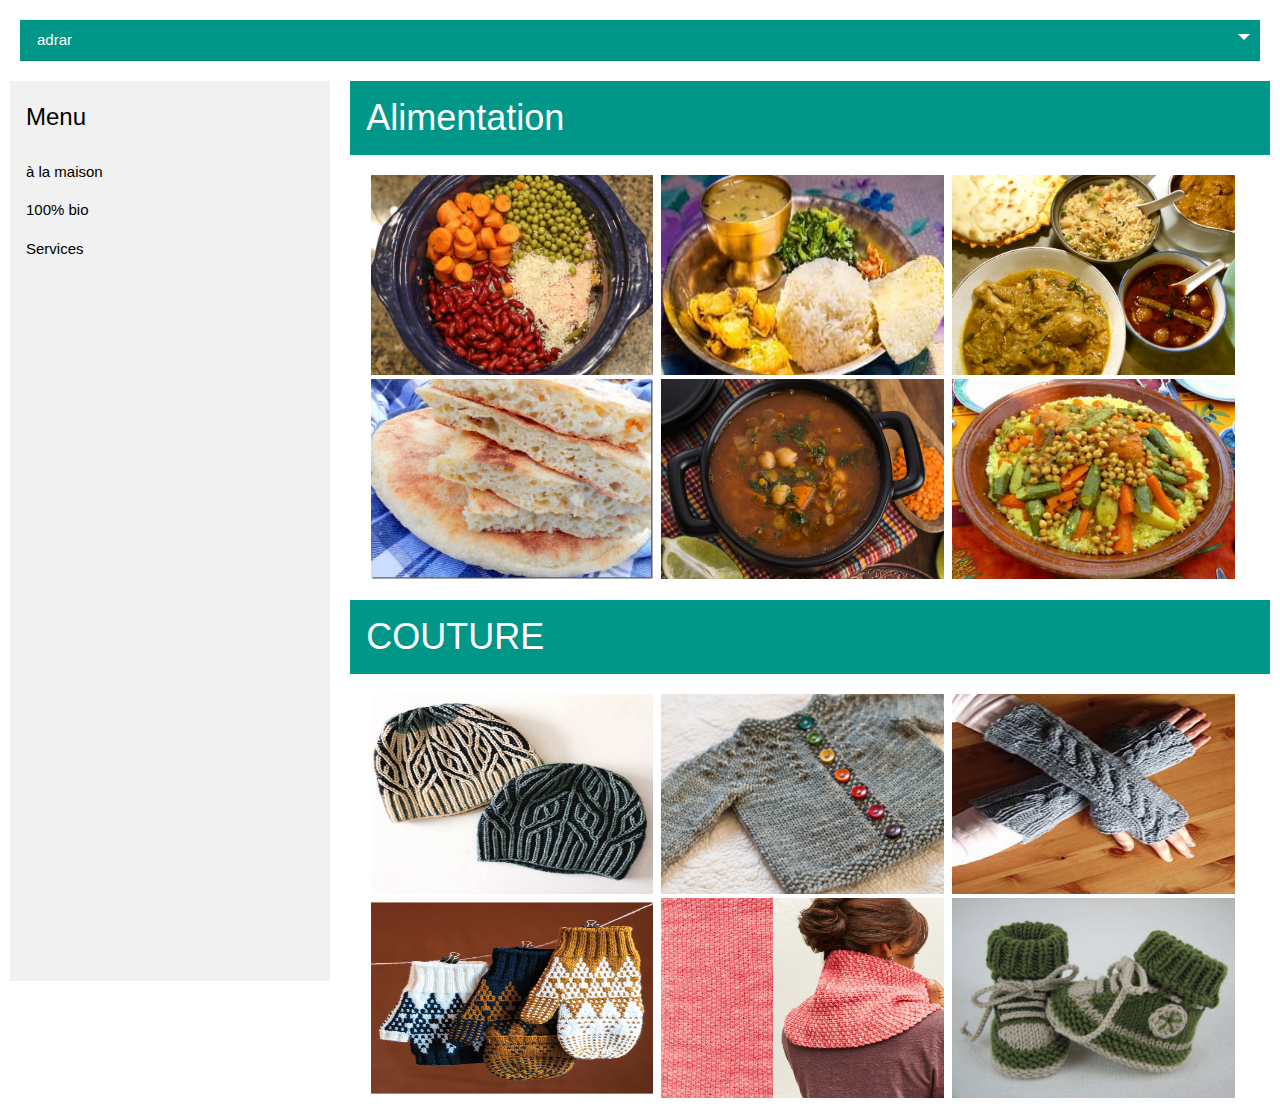
<file: state_fr.html>
<!DOCTYPE html>
<html lang="en">
<head>
    <meta charset="UTF-8">
    <meta name="viewport" content="width=device-width, initial-scale=1.0">
    <meta http-equiv="X-UA-Compatible" content="ie=edge">
    <title>Darket</title>
    <link rel="stylesheet" type="text/css" href="css/state.css">
    <script src="https://ajax.googleapis.com/ajax/libs/jquery/3.4.1/jquery.min.js"></script>
    <link rel="stylesheet" href="https://www.w3schools.com/w3css/4/w3.css">
</head>
<body>
    <div class="custom-select">
        <form action="">
        
          <select name="state" >
            <option value="adrar">adrar</option>
            <option value="chlef">chlef</option>
            <option value="lagouat">lagouat</option>
            <option value="Oum el bouaghi">Oum el bouaghi</option>
          </select>
          <select name="city">
                <option value="timimoun">timimoun</option>
                <option value="Adrar ">Adrar </option>
                <option value="Aoulef ">Aoulef </option>
                <option value="Reggane ">Reggane </option>
          </select>
        </form>
    </div>

    <div class="cls2">
    <!-- Sidebar -->
<div class="w3-sidebar w3-light-grey w3-bar-block" style="width:25%">
        <h3 class="w3-bar-item">Menu</h3>
        <a href="#" class="w3-bar-item w3-button">à la maison</a>
        <a href="#" class="w3-bar-item w3-button">100% bio</a>
        <a href="#" class="w3-bar-item w3-button">Services</a>
      </div>
      
      <!-- Page Content -->
      <div style="margin-left:27%">
      
      <div class="w3-container w3-teal">
        <h1>Alimentation</h1>
      </div>
      <div style="margin:2%">
      <img src="img/f1.jpg" alt="Car" height="200px" width="32%" style="margin:2px">
      <img src="img/f2.jpg" alt="Car" height="200px" width="32%" style="margin:2px">
      <img src="img/f3.jpg" alt="Car" height="200px" width="32%" style="margin:2px">
      <img src="img/f4.jpg" alt="Car" height="200px" width="32%" style="margin:2px" >
      <img src="img/f5.jpg" alt="Car" height="200px" width="32%" style="margin:2px" >
      <img src="img/f6.jpg" alt="Car" height="200px" width="32%" style="margin:2px" >
    </div>
      <div class="w3-container w3-teal">
            <h1>COUTURE</h1>
          </div>
          <div style="margin:2%">
                <img src="img/k1.jpg" alt="Car" height="200px" width="32%" style="margin:2px">
                <img src="img/k2.webp" alt="Car" height="200px" width="32%" style="margin:2px">
                <img src="img/k3.jpg" alt="Car" height="200px" width="32%" style="margin:2px">
                <img src="img/k4.jpg" alt="Car" height="200px" width="32%" style="margin:2px" >
                <img src="img/k5.jpg" alt="Car" height="200px" width="32%" style="margin:2px" >
                <img src="img/k6.jpg" alt="Car" height="200px" width="32%" style="margin:2px" >
              </div>
      </div>
       
          </div>
    </div>


    <script>
    var x, i, j, selElmnt, a, b, c;
/* Look for any elements with the class "custom-select": */
x = document.getElementsByClassName("custom-select");
for (i = 0; i < x.length; i++) {
  selElmnt = x[i].getElementsByTagName("select")[0];
  /* For each element, create a new DIV that will act as the selected item: */
  a = document.createElement("DIV");
  a.setAttribute("class", "select-selected");
  a.innerHTML = selElmnt.options[selElmnt.selectedIndex].innerHTML;
  x[i].appendChild(a);
  /* For each element, create a new DIV that will contain the option list: */
  b = document.createElement("DIV");
  b.setAttribute("class", "select-items select-hide");
  for (j = 1; j < selElmnt.length; j++) {
    /* For each option in the original select element,
    create a new DIV that will act as an option item: */
    c = document.createElement("DIV");
    c.innerHTML = selElmnt.options[j].innerHTML;
    c.addEventListener("click", function(e) {
        /* When an item is clicked, update the original select box,
        and the selected item: */
        var y, i, k, s, h;
        s = this.parentNode.parentNode.getElementsByTagName("select")[0];
        h = this.parentNode.previousSibling;
        for (i = 0; i < s.length; i++) {
          if (s.options[i].innerHTML == this.innerHTML) {
            s.selectedIndex = i;
            h.innerHTML = this.innerHTML;
            y = this.parentNode.getElementsByClassName("same-as-selected");
            for (k = 0; k < y.length; k++) {
              y[k].removeAttribute("class");
            }
            this.setAttribute("class", "same-as-selected");
            break;
          }
        }
        h.click();
    });
    b.appendChild(c);
  }
  x[i].appendChild(b);
  a.addEventListener("click", function(e) {
    /* When the select box is clicked, close any other select boxes,
    and open/close the current select box: */
    e.stopPropagation();
    closeAllSelect(this);
    this.nextSibling.classList.toggle("select-hide");
    this.classList.toggle("select-arrow-active");
  });
}

function closeAllSelect(elmnt) {
  /* A function that will close all select boxes in the document,
  except the current select box: */
  var x, y, i, arrNo = [];
  x = document.getElementsByClassName("select-items");
  y = document.getElementsByClassName("select-selected");
  for (i = 0; i < y.length; i++) {
    if (elmnt == y[i]) {
      arrNo.push(i)
    } else {
      y[i].classList.remove("select-arrow-active");
    }
  }
  for (i = 0; i < x.length; i++) {
    if (arrNo.indexOf(i)) {
      x[i].classList.add("select-hide");
    }
  }
}

/* If the user clicks anywhere outside the select box,
then close all select boxes: */
document.addEventListener("click", closeAllSelect);
    </script>
</body>
</html>
</file>
<file: css/language.css>
.images{
    overflow: auto;
    margin-left: 25%;
    margin-top: 15%;
}
img{
    border: 1px solid darkgrey;
    padding: 20px;
}
</file>
<file: css/choseprofile.css>
.images{
    overflow: auto;
    margin-left: 25%;
    margin-top: 15%;
}
img{
    border: 1px solid darkgrey;
    padding: 20px;
}
</file>
<file: css/state.css>
/* The container must be positioned relative: */
.cls2{
    margin: 10px;
}
select{
    margin-left: 30%;
    text-align-last:center;
}
.custom-select {
    margin: 20px;
    margin-top: 20px;
    position: relative;
    font-family: Arial;
  }
  
  .custom-select select {
    display: none; /*hide original SELECT element: */
  }
  
  .select-selected {
    background-color:#009688 /* DodgerBlue*/;
  }
  
  /* Style the arrow inside the select element: */
  .select-selected:after {
    position: absolute;
    content: "";
    top: 14px;
    right: 10px;
    width: 0;
    height: 0;
    border: 6px solid transparent;
    border-color: #fff transparent transparent transparent;
  }
  
  /* Point the arrow upwards when the select box is open (active): */
  .select-selected.select-arrow-active:after {
    border-color: transparent transparent #fff transparent;
    top: 7px;
  }
  
  /* style the items (options), including the selected item: */
  .select-items div,.select-selected {
    color: #ffffff;
    padding: 8px 16px;
    border: 1px solid transparent;
    border-color: transparent transparent rgba(0, 0, 0, 0.1) transparent;
    cursor: pointer;
  }
  
  /* Style items (options): */
  .select-items {
    position: absolute;
    background-color:#009688 /* DodgerBlue*/;
    top: 100%;
    left: 0;
    right: 0;
    z-index: 99;
  }
  
  /* Hide the items when the select box is closed: */
  .select-hide {
    display: none;
  }
  
  .select-items div:hover, .same-as-selected {
    background-color: rgba(0, 0, 0, 0.1);
  }
</file>
